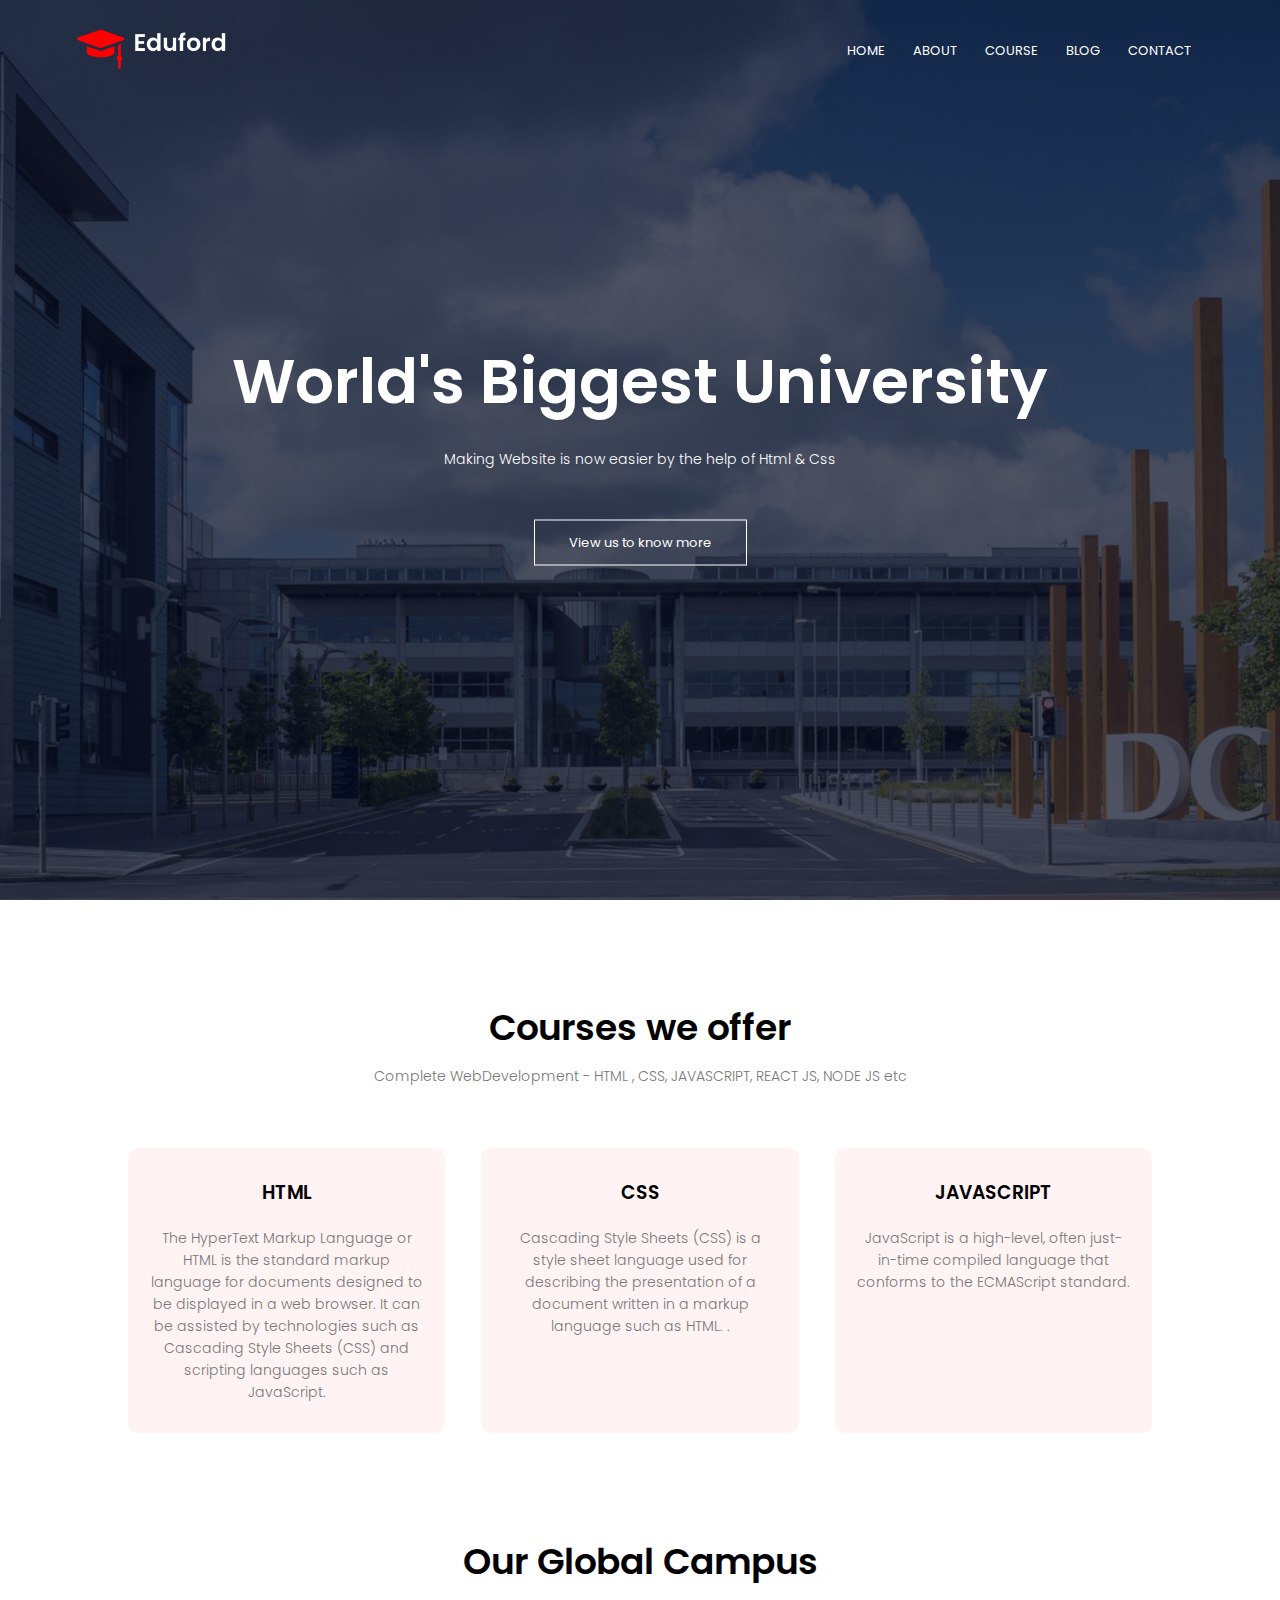
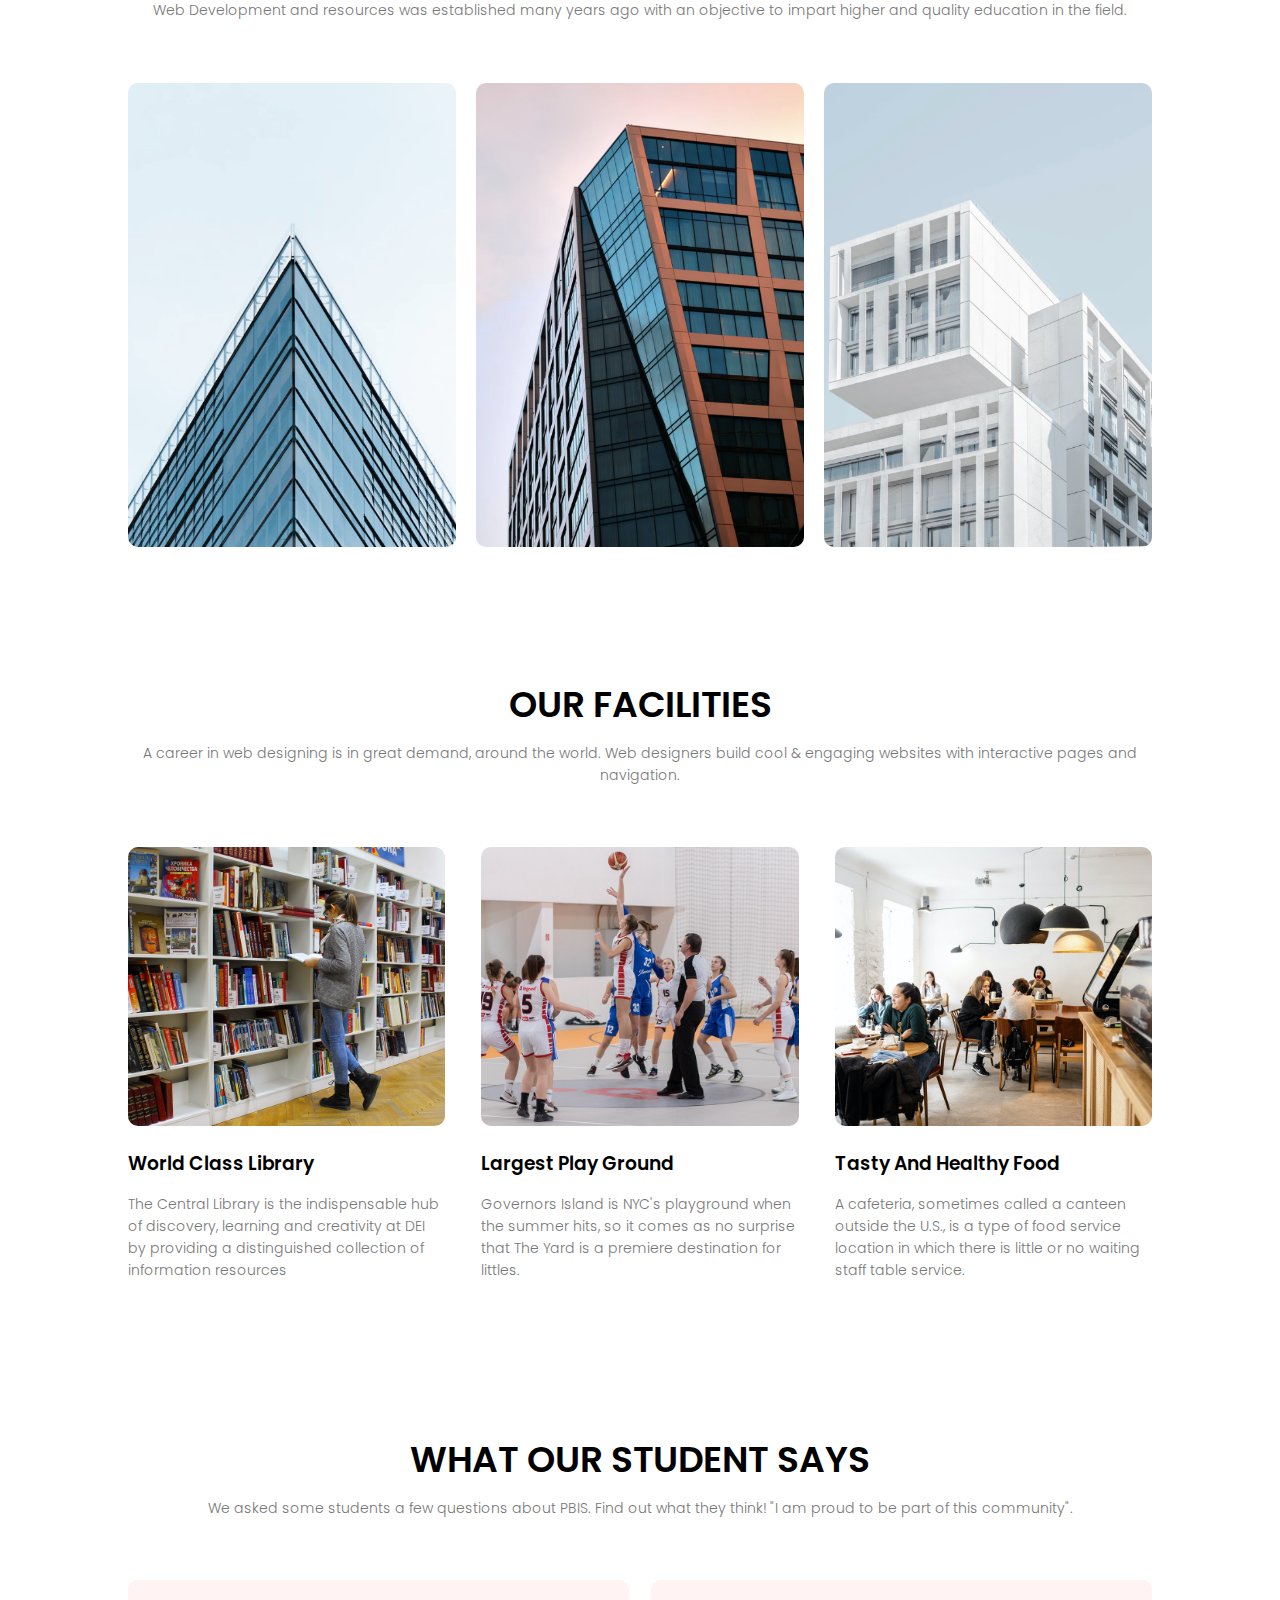
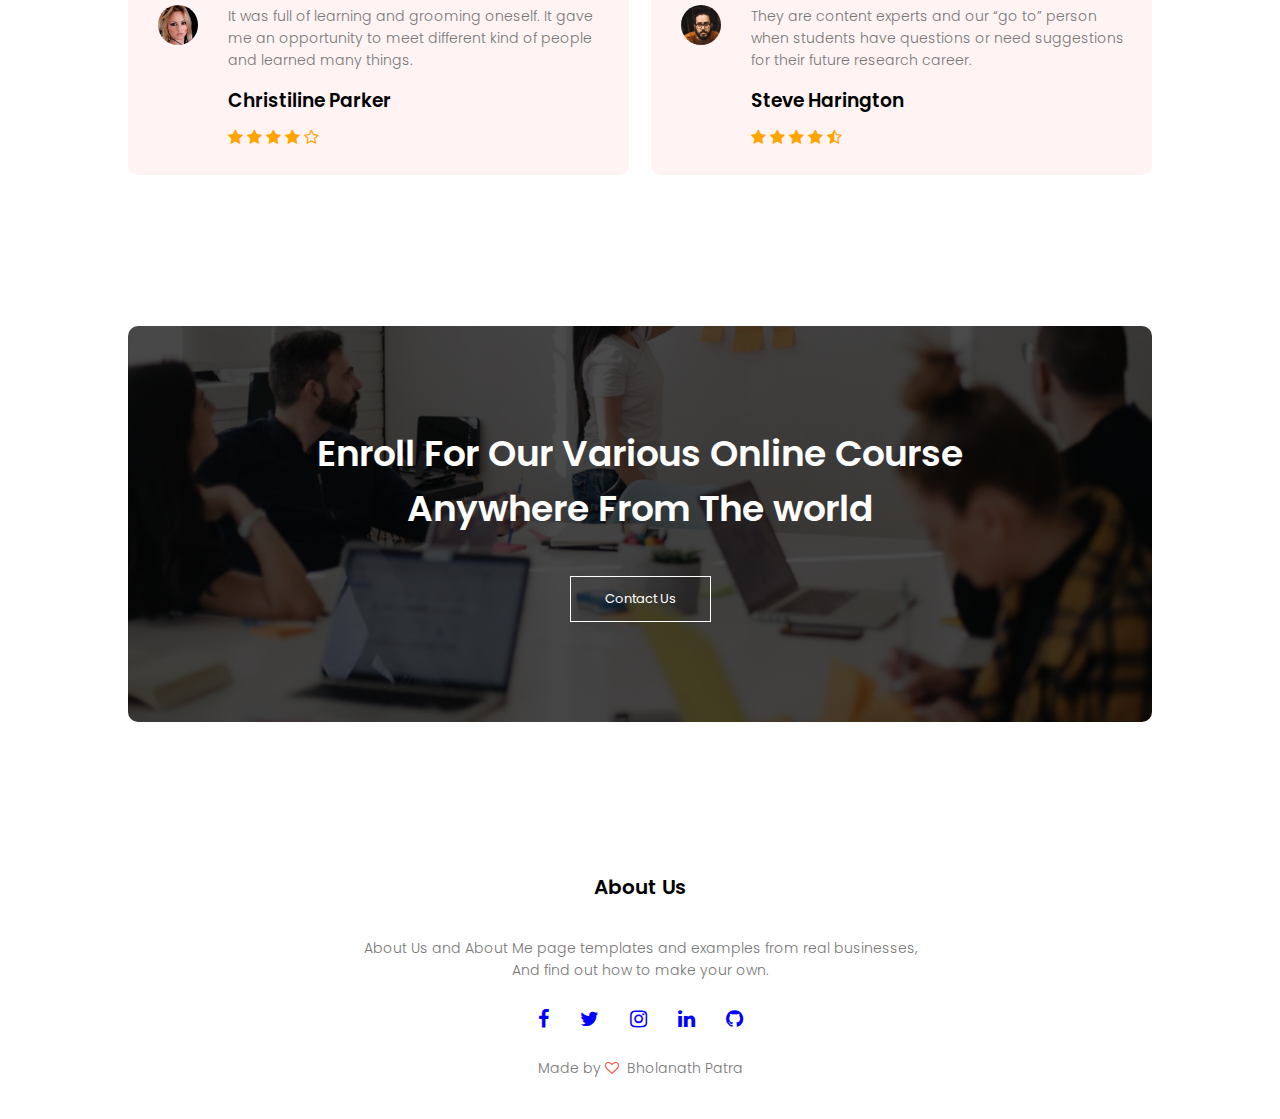
<file: index.html>
<!DOCTYPE html>
<html lang="en">
<head>
    <meta charset="UTF-8">
    <meta http-equiv="X-UA-Compatible" content="IE=edge">
    <meta name="viewport" content="width=device-width, initial-scale=1.0">
    <title>University Website Design</title>

    <link rel="stylesheet" href="style.css  ">

    <link rel="preconnect" href="https://fonts.googleapis.com">
<link rel="preconnect" href="https://fonts.gstatic.com" crossorigin>
<link href="https://fonts.googleapis.com/css2?family=Poppins:ital,wght@0,300;0,400;1,300;1,400&display=swap" rel="stylesheet">

<link rel="stylesheet" href="https://stackpath.bootstrapcdn.com/font-awesome/4.7.0/css/font-awesome.min.css">
</head>
<body>
   
    <section class="header">
        <nav>
            <a href="index.html"><img src="images/logo.png"></a>

            <div class="nav-links" id="nav_links">
                <i class="fa fa-times" onclick="hideMenu()"></i>
                <ul>
                    <li><a href="index.html">HOME</a> </li>
                    <li><a href="About.html">ABOUT</a> </li>
                    <li><a href="Course.html">COURSE</a> </li>
                    <li><a href="Blog.html">BLOG</a> </li>
                    <li><a href="Contact.html">CONTACT</a> </li>
                </ul>

            </div>
            <i class="fa fa-bars" onclick="showMenu()" ></i>
        </nav>

<div class="text-box">
    
    <h1>World's Biggest University</h1>
    <p>Making Website is now easier by the help of Html & Css</p>

    <a href="" class="hero-btn">View us to know more</a>
</div>

    </section>

    <!-- Course  -->
    <section class="course">
      <h1>Courses we offer</h1>
      <p>Complete WebDevelopment - HTML , CSS, JAVASCRIPT, REACT JS, NODE JS etc</p>

      <div class="row">
        <div class="course-col">
            <h3>HTML</h3>
            <p>The HyperText Markup Language or HTML is the standard markup language for documents designed to be displayed in a web browser. It can be assisted by technologies such as Cascading Style Sheets (CSS) and scripting languages such as JavaScript.</p>
        </div>
        <div class="course-col">
            <h3>CSS</h3>
            <p>Cascading Style Sheets (CSS) is a style sheet language used for describing the presentation of a document written in a markup language such as HTML. .</p>
        </div>
        <div class="course-col">
            <h3>JAVASCRIPT</h3>
            <p>JavaScript is a high-level, often just-in-time compiled language that conforms to the ECMAScript standard. </p>
        </div>
      </div>
        
    </section>

   
    <!-- campus   -->
   <section class="campus">
    <h1>Our Global Campus</h1>
    <p>Web Development and resources was established many years ago with an objective to impart higher and quality education in the field.</p>
    
    <div class="row">
      <div class="campus-col">
        <img src="images/london.png">
        <div class="layer">
            <h3>LONDON</h3>
        </div>
     </div>

        <div class="campus-col">
            <img src="images/newyork.png">
            <div class="layer">
                <h3>NEWYORK</h3>
            </div>
            </div>

            <div class="campus-col">
                <img src="images/washington.png">
                <div class="layer">
                    <h3>WASHINGTON</h3>
                </div>
                </div>
      </div>

    </div>

</section>

         

           <!-- Facilities   -->
         <section class="Facility">
           <h1>OUR FACILITIES</h1>
           <p>A career in web designing is in great demand, around the world. Web designers build cool & engaging websites with interactive pages and navigation.</p>

           <div class="row">
            <div class="facility-col">
                <img src="images/library.png" >
                <h3>World Class Library</h3>
                <p>The Central Library is the indispensable hub of discovery, learning and creativity at DEI by providing a distinguished collection of information resources</p>
            </div>

            <div class="facility-col">
                <img src="images/basketball.png" >
                <h3>Largest Play Ground</h3>
                <p>Governors Island is NYC's playground when the summer hits, so it comes as no surprise that The Yard is a premiere destination for littles.</p>
            </div>

            <div class="facility-col">
                <img src="images/cafeteria.png">
                <h3>Tasty And Healthy Food</h3>
                <p>A cafeteria, sometimes called a canteen outside the U.S., is a type of food service location in which there is little or no waiting staff table service.</p>
            </div>
         </div>
    </section>
         
          
           
             <!-- Testimonials  -->
          <section class="testimonials">
            <h1>WHAT OUR STUDENT SAYS</h1>
            <p>We asked some students a few questions about PBIS. Find out what they think! "I am proud to be part of this community".</p>
            
            <div class="row">
                   
                <!-- Student 1 -->
                <div class="testimonial-col">
                    <img src="images/user1.jpg">
                    <div>
                        <p>It was full of learning and grooming oneself. It gave me an opportunity to meet different kind of people and learned many things.</p>
                        <h3>Christiline Parker</h3>
                        <i class="fa fa-star"></i>
                        <i class="fa fa-star"></i>
                        <i class="fa fa-star"></i>
                        <i class="fa fa-star"></i>
                        <i class="fa fa-star-o"></i>
                    </div>
                </div>

                     
                      <!-- Student 2  -->
                <div class="testimonial-col">
                    <img src="images/user2.jpg">
                    <div>
                        <p>They are content experts and our “go to” person when students have questions or need suggestions for their future research career.</p>
                        <h3>Steve Harington</h3>
                        <i class="fa fa-star"></i>
                        <i class="fa fa-star"></i>
                        <i class="fa fa-star"></i>
                        <i class="fa fa-star"></i>
                        <i class="fa fa-star-half-o"></i>
                    </div>
                </div>


            </div>
          </section>


          <!-- Call to action -->
         <section class="cta">
            <h1>Enroll For Our Various Online Course<br>Anywhere From The world</h1>
            <a href="" class="hero-btn">Contact Us</a>
         </section>
    
    
         
         <!-- Footer  -->
         <section class="footer">
           <h4>About Us</h4>
           <p>About Us and About Me page templates and examples from real businesses,<br>And find out how to make your own.</p>
           <div class="icons">
            <i class="fa fa-facebook"></i>
            <i class="fa fa-twitter"></i>
            <i class="fa fa-instagram"></i>
            <i class="fa fa-linkedin"></i>
            <i class="fa fa-github"></i>
           </div>
           <p>Made by&nbsp;<i class="fa fa-heart-o"> &nbsp;
         </i>Bholanath Patra</p>
         </section>
        
        
        
        
         
         
         
         
         
         
         
         
         
         
         
         
         
         
         
         
         
         
          <!-- Javascript for toggle menu  -->

<script>

   
    var nav_links = document.getElementById("nav_links");

    function showMenu()
    {
        nav_links.style.right = "0";
    }

    function hideMenu()
    {
        nav_links.style.right="-200px";
    }
</script>


</body>
</html>
</file>
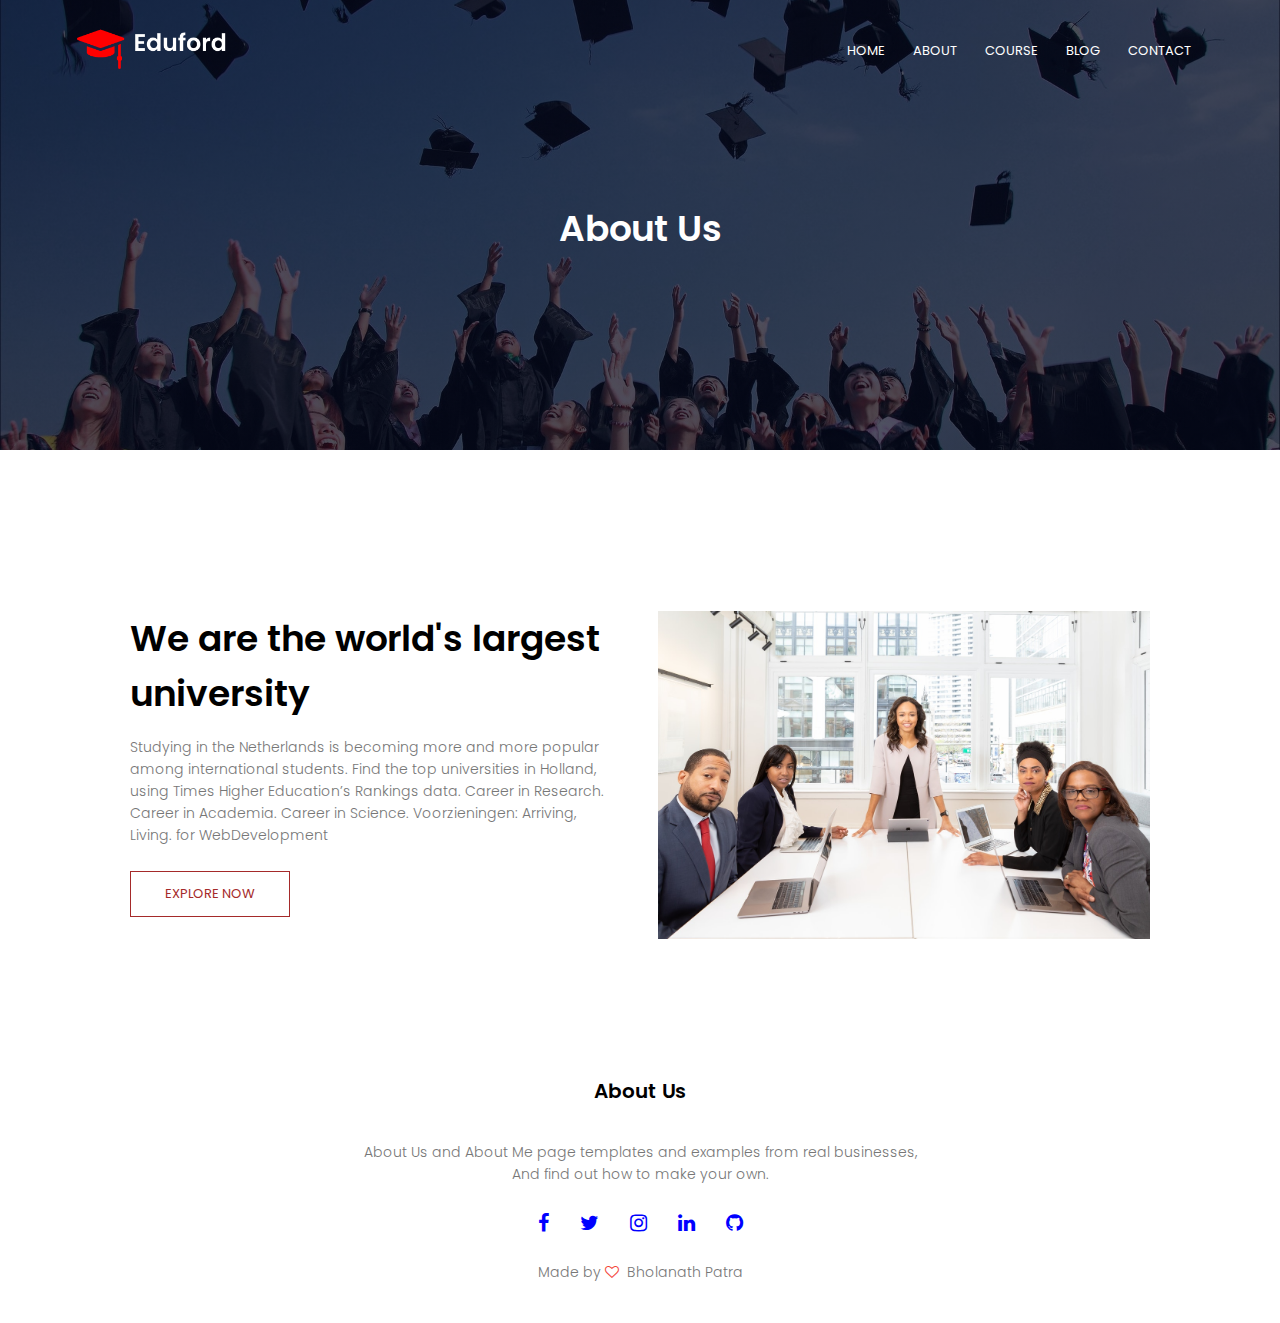
<file: About.html>
<!DOCTYPE html>
<html lang="en">
<head>
    <meta charset="UTF-8">
    <meta http-equiv="X-UA-Compatible" content="IE=edge">
    <meta name="viewport" content="width=device-width, initial-scale=1.0">
    <title>University Website Design</title>

    <link rel="stylesheet" href="style.css  ">

    <link rel="preconnect" href="https://fonts.googleapis.com">
<link rel="preconnect" href="https://fonts.gstatic.com" crossorigin>
<link href="https://fonts.googleapis.com/css2?family=Poppins:ital,wght@0,300;0,400;1,300;1,400&display=swap" rel="stylesheet">

<link rel="stylesheet" href="https://stackpath.bootstrapcdn.com/font-awesome/4.7.0/css/font-awesome.min.css">
</head>
<body>
   
    <section class="sub-header">
        <nav>
            <a href="index.html"><img src="images/logo.png"></a>

            <div class="nav-links" id="nav_links">
                <i class="fa fa-times" onclick="hideMenu()"></i>
                <ul>
                    <li><a href="">HOME</a> </li>
                    <li><a href="">ABOUT</a> </li>
                    <li><a href="">COURSE</a> </li>
                    <li><a href="">BLOG</a> </li>
                    <li><a href="">CONTACT</a> </li>
                </ul>

            </div>
            <i class="fa fa-bars" onclick="showMenu()" ></i>
        </nav>
       <h1>About Us</h1>
      </section>

      
      <!-- About us Comment  -->
      <section class="about-us">
           <div class="row">
            
            <div class="about-col">  
                <h1>We are the world's largest university</h1>
                <p>Studying in the Netherlands is becoming more and more popular among international students. Find the top universities in Holland, using Times Higher Education’s Rankings data. Career in Research. Career in Academia. Career in Science. Voorzieningen: Arriving, Living. for WebDevelopment</p>
                <a href="" class="hero-btn red-btn">EXPLORE NOW</a>
             </div>

            <div class="about-col"> 
                <img src="images/about.jpg">
            </div>
        </div>
      </section>




   
         
    
    
         
         <!-- Footer  -->
         <section class="footer">
           <h4>About Us</h4>
           <p>About Us and About Me page templates and examples from real businesses,<br>And find out how to make your own.</p>
           <div class="icons">
            <i class="fa fa-facebook"></i>
            <i class="fa fa-twitter"></i>
            <i class="fa fa-instagram"></i>
            <i class="fa fa-linkedin"></i>
            <i class="fa fa-github"></i>
           </div>
           <p>Made by&nbsp;<i class="fa fa-heart-o"> &nbsp;
         </i>Bholanath Patra</p>
         </section>
        
        
        
        
         
         
         
         
         
         
         
         
         
         
         
         
         
         
         
         
         
         
          <!-- Javascript for toggle menu  -->

<script>

   
    var nav_links = document.getElementById("nav_links");

    function showMenu()
    {
        nav_links.style.right = "0";
    }

    function hideMenu()
    {
        nav_links.style.right="-200px";
    }
</script>


</body>
</html>
</file>
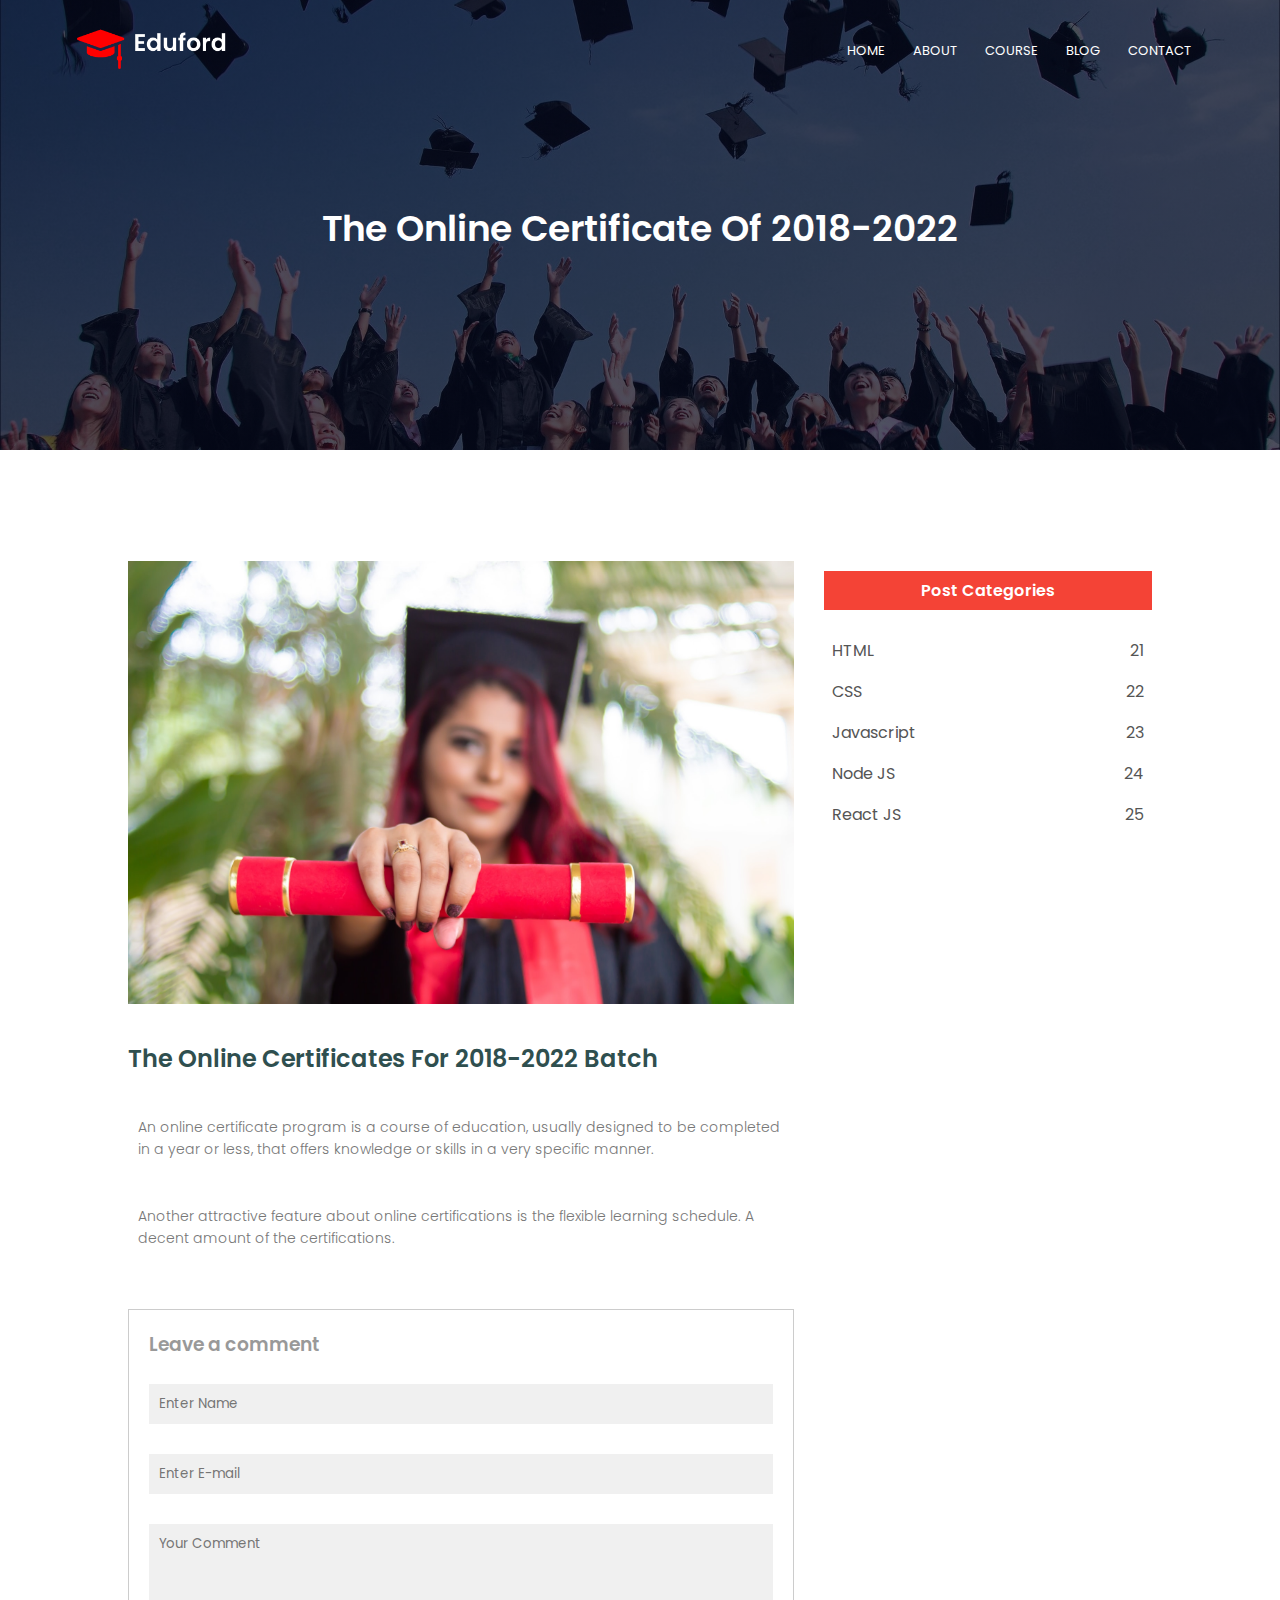
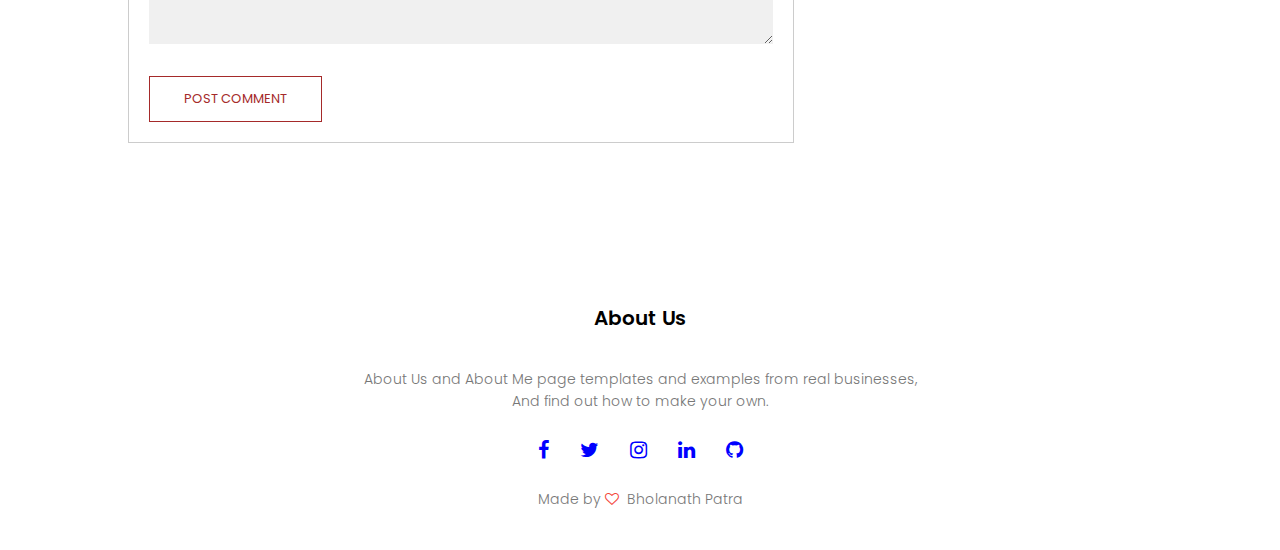
<file: Blog.html>
<!DOCTYPE html>
<html lang="en">
<head>
    <meta charset="UTF-8">
    <meta http-equiv="X-UA-Compatible" content="IE=edge">
    <meta name="viewport" content="width=device-width, initial-scale=1.0">
    <title>University Website Design</title>

    <link rel="stylesheet" href="style.css  ">

    <link rel="preconnect" href="https://fonts.googleapis.com">
<link rel="preconnect" href="https://fonts.gstatic.com" crossorigin>
<link href="https://fonts.googleapis.com/css2?family=Poppins:ital,wght@0,300;0,400;1,300;1,400&display=swap" rel="stylesheet">

<link rel="stylesheet" href="https://stackpath.bootstrapcdn.com/font-awesome/4.7.0/css/font-awesome.min.css">
</head>
<body>
   
          <!-- Sub-header  -->
    <section class="sub-header">
        <nav>
            <a href="index.html"><img src="images/logo.png"></a>

            <div class="nav-links" id="nav_links">
                <i class="fa fa-times" onclick="hideMenu()"></i>
                <ul>
                    <li><a href="index.html">HOME</a> </li>
                    <li><a href="About.html">ABOUT</a> </li>
                    <li><a href="Course.html">COURSE</a> </li>
                    <li><a href="Blog.html">BLOG</a> </li>
                    <li><a href="Contact.html">CONTACT</a> </li>
                </ul>

            </div>
            <i class="fa fa-bars" onclick="showMenu()" ></i>
        </nav>
       <h1>The Online Certificate Of 2018-2022</h1>
      </section>

      
      <!-- Blog page content -->
      <section class="blog-content">
        <div class="row">
            <div class="blog-left">
                <img src="images/certificate.jpg">
                <h2>The Online Certificates For 2018-2022 Batch</h2>
                <p>An online certificate program is a course of education, usually designed to be completed in a year or less, that offers knowledge or skills in a very specific manner.</p>
                <br>
                <p> Another attractive feature about online certifications is the flexible learning schedule. A decent amount of the certifications.</p>

                <div class="comment-box">
                   <h3>Leave a comment</h3>
                   <form  class="comment-form">
                   <input type="text" placeholder="Enter Name"> 
                        <input type="email" placeholder="Enter E-mail">
                         <textarea  rows="5" placeholder="Your Comment"></textarea>
                         <button type="submit" class="hero-btn red-btn " >POST COMMENT</button>
                    </form>
                 </div>
            </div>
            <div class="blog-right">
                <h3>Post Categories</h3>
                <div>
                    <span>HTML</span>
                    <span>21</span>
                </div>
                <div>
                    <span>CSS</span>
                    <span>22</span>
                </div>
                <div>
                    <span>Javascript</span>
                    <span>23</span>
                </div>
                <div>
                    <span>Node JS</span>
                    <span>24</span>
                </div>
                <div>
                    <span>React JS</span>
                    <span>25</span>
                </div>
            </div>
        </div>
      </section>
      
      
       <!-- Facilities  -->
      
   
         
    
    
         
        
       
       
       <!-- Footer  -->
         <section class="footer">
           <h4>About Us</h4>
           <p>About Us and About Me page templates and examples from real businesses,<br>And find out how to make your own.</p>
           <div class="icons">
            <i class="fa fa-facebook"></i>
            <i class="fa fa-twitter"></i>
            <i class="fa fa-instagram"></i>
            <i class="fa fa-linkedin"></i>
            <i class="fa fa-github"></i>
           </div>
           <p>Made by&nbsp;<i class="fa fa-heart-o"> &nbsp;
         </i>Bholanath Patra</p>
         </section>
        
        
        
        
         
         
         
         
         
         
         
         
         
         
         
         
         
         
         
         
         
         
          <!-- Javascript for toggle menu  -->

<script>

   
    var nav_links = document.getElementById("nav_links");

    function showMenu()
    {
        nav_links.style.right = "0";
    }

    function hideMenu()
    {
        nav_links.style.right="-200px";
    }
</script>


</body>
</html>
</file>
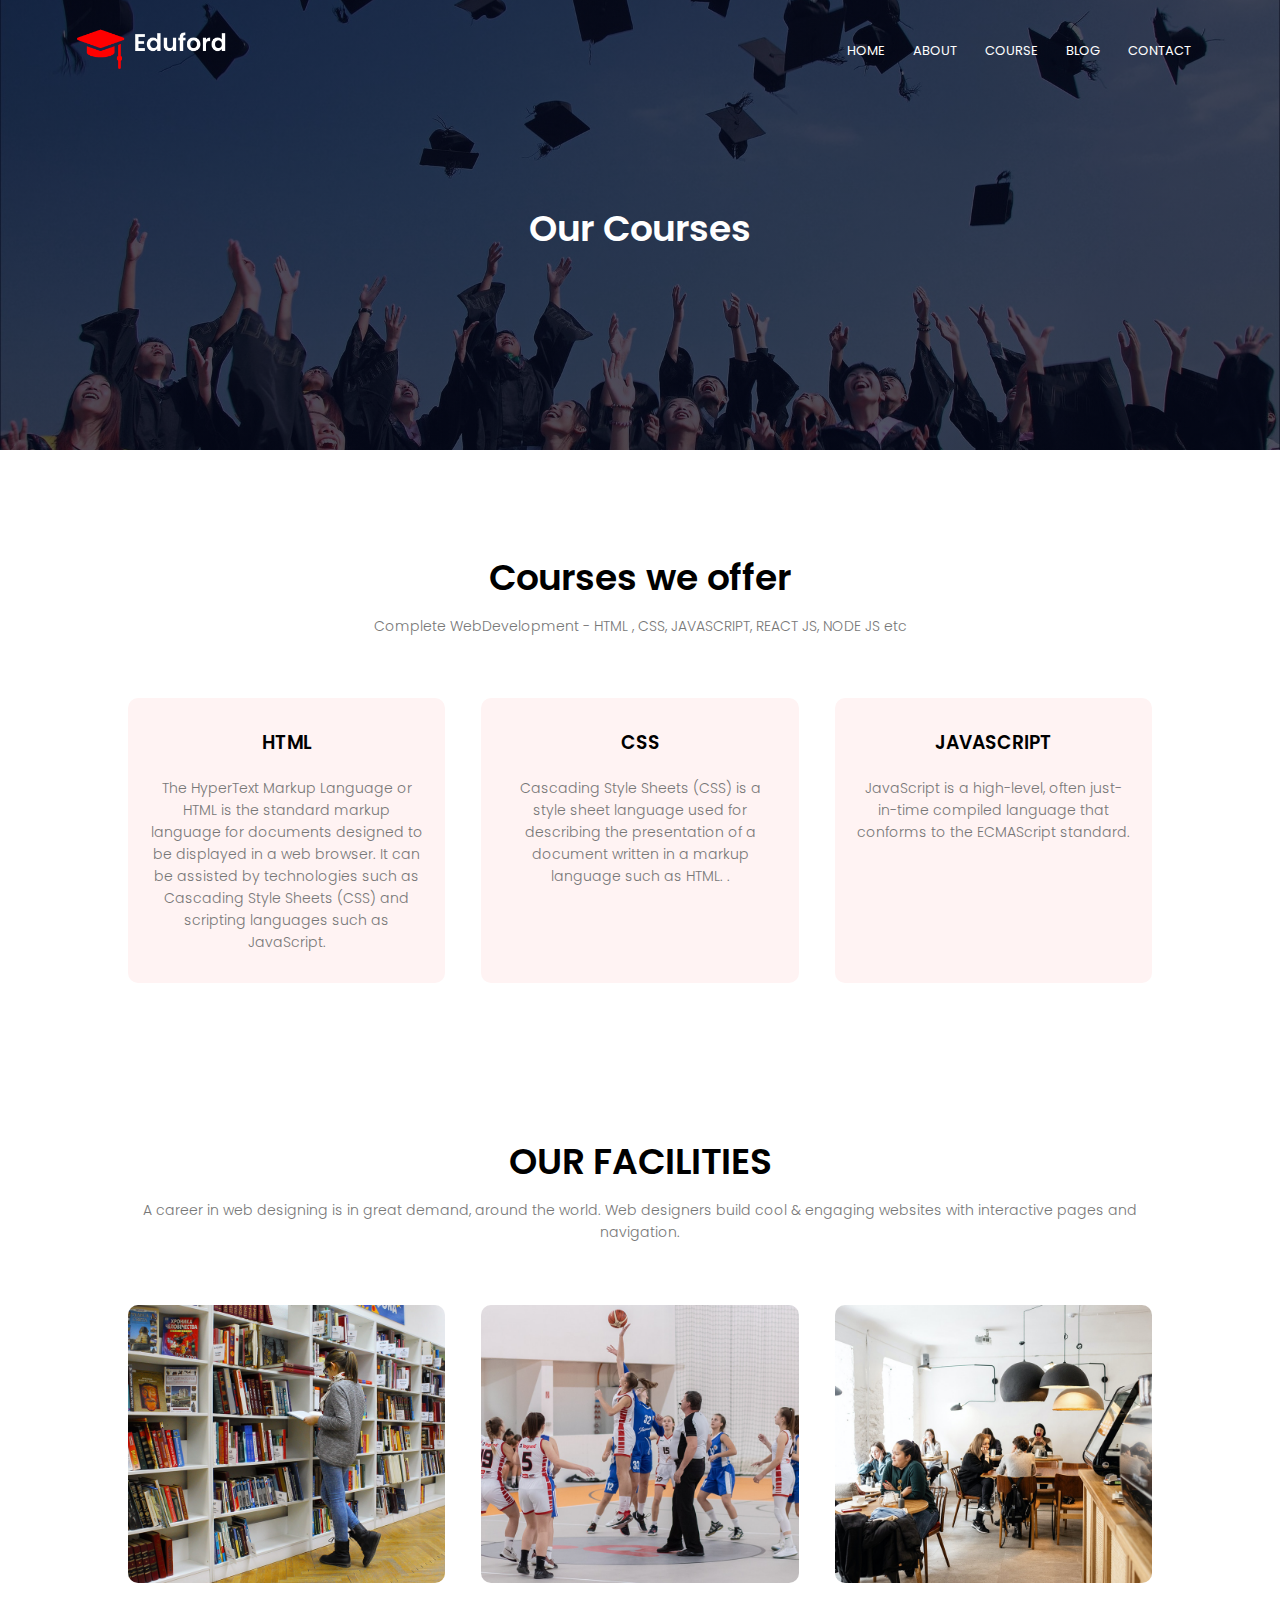
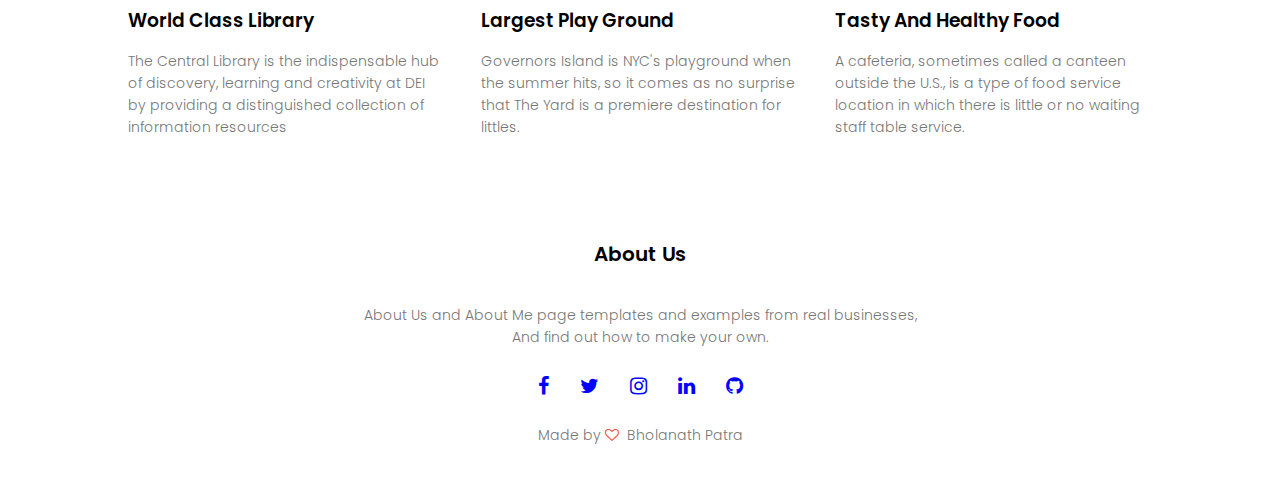
<file: Course.html>
<!DOCTYPE html>
<html lang="en">
<head>
    <meta charset="UTF-8">
    <meta http-equiv="X-UA-Compatible" content="IE=edge">
    <meta name="viewport" content="width=device-width, initial-scale=1.0">
    <title>University Website Design</title>

    <link rel="stylesheet" href="style.css  ">

    <link rel="preconnect" href="https://fonts.googleapis.com">
<link rel="preconnect" href="https://fonts.gstatic.com" crossorigin>
<link href="https://fonts.googleapis.com/css2?family=Poppins:ital,wght@0,300;0,400;1,300;1,400&display=swap" rel="stylesheet">

<link rel="stylesheet" href="https://stackpath.bootstrapcdn.com/font-awesome/4.7.0/css/font-awesome.min.css">
</head>
<body>
   
          <!-- Sub-header  -->
    <section class="sub-header">
        <nav>
            <a href="index.html"><img src="images/logo.png"></a>

            <div class="nav-links" id="nav_links">
                <i class="fa fa-times" onclick="hideMenu()"></i>
                <ul>
                    <li><a href="index.html">HOME</a> </li>
                    <li><a href="About.html">ABOUT</a> </li>
                    <li><a href="Course.html">COURSE</a> </li>
                    <li><a href="Blog.html">BLOG</a> </li>
                    <li><a href="Contact.html">CONTACT</a> </li>
                </ul>

            </div>
            <i class="fa fa-bars" onclick="showMenu()" ></i>
        </nav>
       <h1>Our Courses</h1>
      </section>

      
      <!-- Course -->
      
      <section class="course">
        <h1>Courses we offer</h1>
        <p>Complete WebDevelopment - HTML , CSS, JAVASCRIPT, REACT JS, NODE JS etc</p>
  
        <div class="row">
          <div class="course-col">
              <h3>HTML</h3>
              <p>The HyperText Markup Language or HTML is the standard markup language for documents designed to be displayed in a web browser. It can be assisted by technologies such as Cascading Style Sheets (CSS) and scripting languages such as JavaScript.</p>
          </div>
          <div class="course-col">
              <h3>CSS</h3>
              <p>Cascading Style Sheets (CSS) is a style sheet language used for describing the presentation of a document written in a markup language such as HTML. .</p>
          </div>
          <div class="course-col">
              <h3>JAVASCRIPT</h3>
              <p>JavaScript is a high-level, often just-in-time compiled language that conforms to the ECMAScript standard. </p>
          </div>
        </div>
    </section>

         
       <!-- Facilities  -->
       <section class="Facility">
        <h1>OUR FACILITIES</h1>
        <p>A career in web designing is in great demand, around the world. Web designers build cool & engaging websites with interactive pages and navigation.</p>

        <div class="row">
         <div class="facility-col">
             <img src="images/library.png" >
             <h3>World Class Library</h3>
             <p>The Central Library is the indispensable hub of discovery, learning and creativity at DEI by providing a distinguished collection of information resources</p>
         </div>

         <div class="facility-col">
             <img src="images/basketball.png" >
             <h3>Largest Play Ground</h3>
             <p>Governors Island is NYC's playground when the summer hits, so it comes as no surprise that The Yard is a premiere destination for littles.</p>
         </div>

         <div class="facility-col">
             <img src="images/cafeteria.png">
             <h3>Tasty And Healthy Food</h3>
             <p>A cafeteria, sometimes called a canteen outside the U.S., is a type of food service location in which there is little or no waiting staff table service.</p>
         </div>
      </div>
 </section>
      
   
         
    
    
         
        
       
       
       <!-- Footer  -->
         <section class="footer">
           <h4>About Us</h4>
           <p>About Us and About Me page templates and examples from real businesses,<br>And find out how to make your own.</p>
           <div class="icons">
            <i class="fa fa-facebook"></i>
            <i class="fa fa-twitter"></i>
            <i class="fa fa-instagram"></i>
            <i class="fa fa-linkedin"></i>
            <i class="fa fa-github"></i>
           </div>
           <p>Made by&nbsp;<i class="fa fa-heart-o"> &nbsp;
         </i>Bholanath Patra</p>
         </section>
        
        
        
        
         
         
         
         
         
         
         
         
         
         
         
         
         
         
         
         
         
         
          <!-- Javascript for toggle menu  -->

<script>

   
    var nav_links = document.getElementById("nav_links");

    function showMenu()
    {
        nav_links.style.right = "0";
    }

    function hideMenu()
    {
        nav_links.style.right="-200px";
    }
</script>


</body>
</html>
</file>
<file: style.css>
* {
    margin:0px;
    padding: 0px;
    font-family: 'Poppins', sans-serif;
}
.header 
{
    min-height: 100vh;
    width: 100%;
    background-image: linear-gradient(rgba(4,9,30,0.7) ,rgba(4,9,30,0.7)),url(images/banner.png);
    background-position: center;
    background-size: cover;
    position: relative;
}

nav{
    display: flex;
    padding: 2% 6%;
    justify-content: space-between;
    align-items: center; 
}

nav img{ 
   width: 150px;
}

.nav-links 
{
    flex: 1 ;
    text-align: right;
}

.nav-links ul li
{
   list-style: none;
   display: inline-block;
   padding: 8px 12px;
   position: relative;
}
.nav-links ul li a 
{
    color: #fff;
    text-decoration: none;
    font-size: 13px;
}

.nav-links ul li::after{
    content: ' ';
    width: 0%;
    height: 2px;
    background: #f44336;
    display: block;
    margin: auto;
    transition: 0.5s;
}

.nav-links ul li:hover::after
{
    width: 100%;

}

.text-box
{
    width: 90%;
    color: #fff;
    position: absolute;
    top: 50%;
    left: 50%;
    transform: translate(-50%,-50%);
    text-align: center;
}

.text-box h1
{
    font-size: 62px;
}

.text-box p
{
  margin: 10px 0 40px;
  font-size: 14px;
  color: #fff;
}

.hero-btn
{
    display: inline-block;
    text-decoration: none;
    color: #fff;
    border: 1px solid #fff;
    padding: 12px 34px ;
    font-size: 13px;
    background: transparent;
    position: relative;
    cursor: pointer;
}
.hero-btn:hover
{
    border: 1px solid #f44336;
    background: #f44336;
    transition: 1s;
}


nav  .fa
{
    display: none; 
} 




@media(max-width: 700px)
{
    .text-box h1
    {
        font-size: 20px;
    }

    .nav-links ul li
    {
        display: block;
    }
    .nav-links
    {
        position: fixed;
        background: #f44336;
        height: 100vh;
        width: 200px;
        top: 0;
        right: -200px;
        text-align: left;
        z-index: 2;
        transition: 1s;
    }

    nav .fa{
        display:block;
        color : #fff;
        margin: 10px;
        font-size: 22px;
        cursor: pointer;
    }

    .nav-links ul 
  {
      padding: 30px;
  } 
}


/* Course  */
.course
{
    width: 80%;
    margin: auto;
    text-align: center;
    padding-top: 100px;
}
h1
{
    font-size: 36px;
    font-weight: 600;
}

p{
    color: #777;
    font-size: 14px;
    font-weight: 300;
    line-height: 22px;
    padding: 10px;
}

.row{
  margin-top:5%;  
  display: flex;
  justify-content: space-between;
}

.course-col
{
  flex-basis: 31%;
  background: #fff3f3;
  border-radius: 10px;
  margin-bottom: 5%;
  padding: 20px 12px;
  box-sizing: border-box;
  transition: 0.5s;
}

h3{
    text-align: center;
    font-weight: 600;
    margin: 10px 0;

}

.course-col:hover {
    box-shadow: 0 0 20px 0px rgba(0,0,0,0.2) ;
}


/* Mobile = media  */
@media(max-width: 700px){
.row{
    flex-direction: column;
}
}



/* campus */
.campus
{
    width: 80%;
    margin: auto;
    text-align: center;
    padding-top: 50px;
}
.campus-col
{
   flex-basis: 32%; 
   border-radius: 10px;
   margin-bottom: 30px;
   position: relative;
   overflow: hidden;
}
.campus-col img 
{
    width: 100%;
    display: block;
} 
.layer
{
    background: transparent;
    height: 100%;
    width: 100%;
    position: absolute;
    top: 0;
    left: 0;
    transition: 0.5s;
}
.layer:hover{
    background: rgba(226,0,0,0.7) ;
}
.layer h3
{
    width: 100%;
    font-weight: 500;
    color: #fff;
    font-size: 26px;
    bottom: 0;
    left: 50%;
    transform: translateX(-50%);
    position: absolute;
    opacity: 0;
    transition: 0.5s;
}
.layer:hover h3
{
    bottom: 49%;
    opacity: 1;
}


/* facilities  */
.Facility
{
    width: 80%;
    margin: auto;
    text-align: center;
    padding-top: 100px;
}
.facility-col
{
   flex-basis: 31%;
   border-radius: 10px;
   margin-bottom: 5%;
   text-align: left;
}
.facility-col img 
{
    width: 100%;
    border-radius: 10px;
}

.facility-col p{
    padding: 0;
}

.facility-col h3{
    margin-top: 16px;
    margin-bottom: 15px;
    text-align: left;
}


    
    /* Testiomonials */
    .testimonials
    {
        width: 80%;
        margin: auto;
        padding-top: 100px;
        text-align: center;
    }
    .testimonial-col
    {
        flex-basis: 44%;
        border-radius: 10px;
        margin-bottom: 5%;
        text-align: left;
        background: #fff3f3;
        padding: 25px;
        cursor: pointer;
        display: flex;
    }
    .testimonial-col img{
        height: 40px;
        margin-left: 5px;
        margin-right: 30px;
        border-radius: 50px;
    }
    .testimonial-col p
    {
        padding: 0;
    }
    .testimonial-col h3
    {
        margin-top: 15px;
        text-align: left;
    }

    .testimonial-col .fa
    {
        color: orange;
    }
    @media (max-width: 700px)
    {
        .testimonial-col img{
            
            margin-left: 0px;
            margin-right: 15px;
           
        }
    }

    
    
    /* Call to Action */
    .cta
    {
       margin: 100px auto;
       width: 80%;
       background-image: linear-gradient(rgba(0,0,0,0.7),rgba(0,0,0,0.7)) , url(images/banner2.jpg);
       background-position: center;
       background-size: cover;
       border-radius: 10px;
       text-align: center;
       padding: 100px 0;
    }
    .cta h1{
        color: #fff;
        margin-bottom: 40px;
        padding: 0;
    }
    @media(max-width:700px)
    {
        .cta h1 
        {
            font-size: 24px;
        }

    }



    /* Footer */
    .footer
    {
        width: 100%;
        text-align: center;
        padding: 30px 0;
        font-size: 20px;
    }
    .footer h4
    {
        margin-bottom: 25px;
        margin-top: 20px;
        font-weight: 600;
       
    }
    .icons .fa 
    {
        color: blue;
        margin: 0 13px;
        cursor: pointer;
        padding: 18px 0;
    }
     .fa-heart-o
     {
        color: #f44336;
     }


     
     
     /* About us page  */
     .sub-header
     {
        height: 50vh;
        width: 100%;
        background-image: linear-gradient(rgba(4,9,30,0.7),rgba(4,9,30,0.7)),url(images/background.jpg);
        background-position: center;
        background-size: cover;
        text-align: center;
        color: #fff;

     }
     
     .sub-header h1 
     {
        margin-top: 100px;
     }
     
     .about-us
    {
        width: 80%;
        margin: auto;
        padding-top: 80px;
        padding-bottom: 50px;
    }
    .about-col
    {
        flex-basis: 48%;
        padding: 30px 2px;
    }
    .about-col img 
    {
        width: 100%;
    }
    .about-col h1 
    {
        padding-top: 0;
    }
    .about-col p 
    {
        padding:  15px 0 25px;
    }
    .red-btn
    {
        border: 1px solid brown;
        background: transparent;
        color: brown;
    }
    .red-btn:hover 
    {
     color: #fff;
    }

    /* blog-content  */
    .blog-content 
    {
        width: 80%;
        margin: auto;
        padding: 60px 0;
    }
    .blog-left
    {
        flex-basis: 65%;
    }
    .blog-left img 
    {
        width: 100%;
    }
    .blog-left h2
    {
        color: darkslategray;
        font-weight: 600;
        margin: 30px 0;
    }
    .blog-left 
    {
        color: #999;
        padding: 0;
    }

    .blog-right
    {
        flex-basis: 32%;
    }
    .blog-right h3
    {
      background: #f44336;
      color: #fff;
      padding: 7px 0;
      font-size: 16px;
      margin-bottom: 20px;
    }
    .blog-right div
    {
        display: flex;
        align-items: center;
        justify-content: space-between;
        color: #555;
        padding: 8px;
        box-sizing: border-box;
    }

    .comment-box
    {
        border: 1px solid #ccc;
        margin: 50px 0;
        padding: 10px 20px;

    }
    
    .comment-box h3
    {
        text-align: left;
    }
    .comment-form input , .comment-form textarea
    {
       width: 100%;
       padding: 10px;
       margin: 15px 0;
       box-sizing: border-box;
       border: none;
       outline: none;
       background: #f0f0f0;
    }
    .comment-form button
    {
        margin: 10px 0;
    }

   @media(max-width:700px)
   {
    .sub-header h1 
    { 
        font-size: 24px;
    }
   }


     /* Contact us  */
    .location 
    {
        width: 80%;
        margin: auto;
        padding: 80px 0;
    }

    .location iframe 
    {
        width: 100%;
    }
    .contact-us {
        width: 80%;
        margin: auto;

    }

    /*1st contact*/
    .contact-col 
    {
        flex-basis: 48%!important;
        margin-bottom: 30px!important;
    }
    .contact-col div{
        display: flex;
        align-items: center;
        margin-bottom: 40px;
    }
    .contact-col div .fa 
    {
        font-size: 28px;
        color: #f44336;
        margin: 10px;
        margin-right: 30px;
    }

    .contact-col div p 
    {
        padding: 0;
    }

    .contact-col div h5 
    {
        font-size: 20px;
        margin-bottom: 5px;
        color:#555;
        font-weight: 400;
    }

    /*2nd contact*/
    .contact-col input, .contact-col textarea{
        width: 100%;
        padding: 15px;
        margin-bottom: 17px;
        outline: none;
        border: 1px solid #ccc;
        box-sizing: border-box;
    }
</file>
